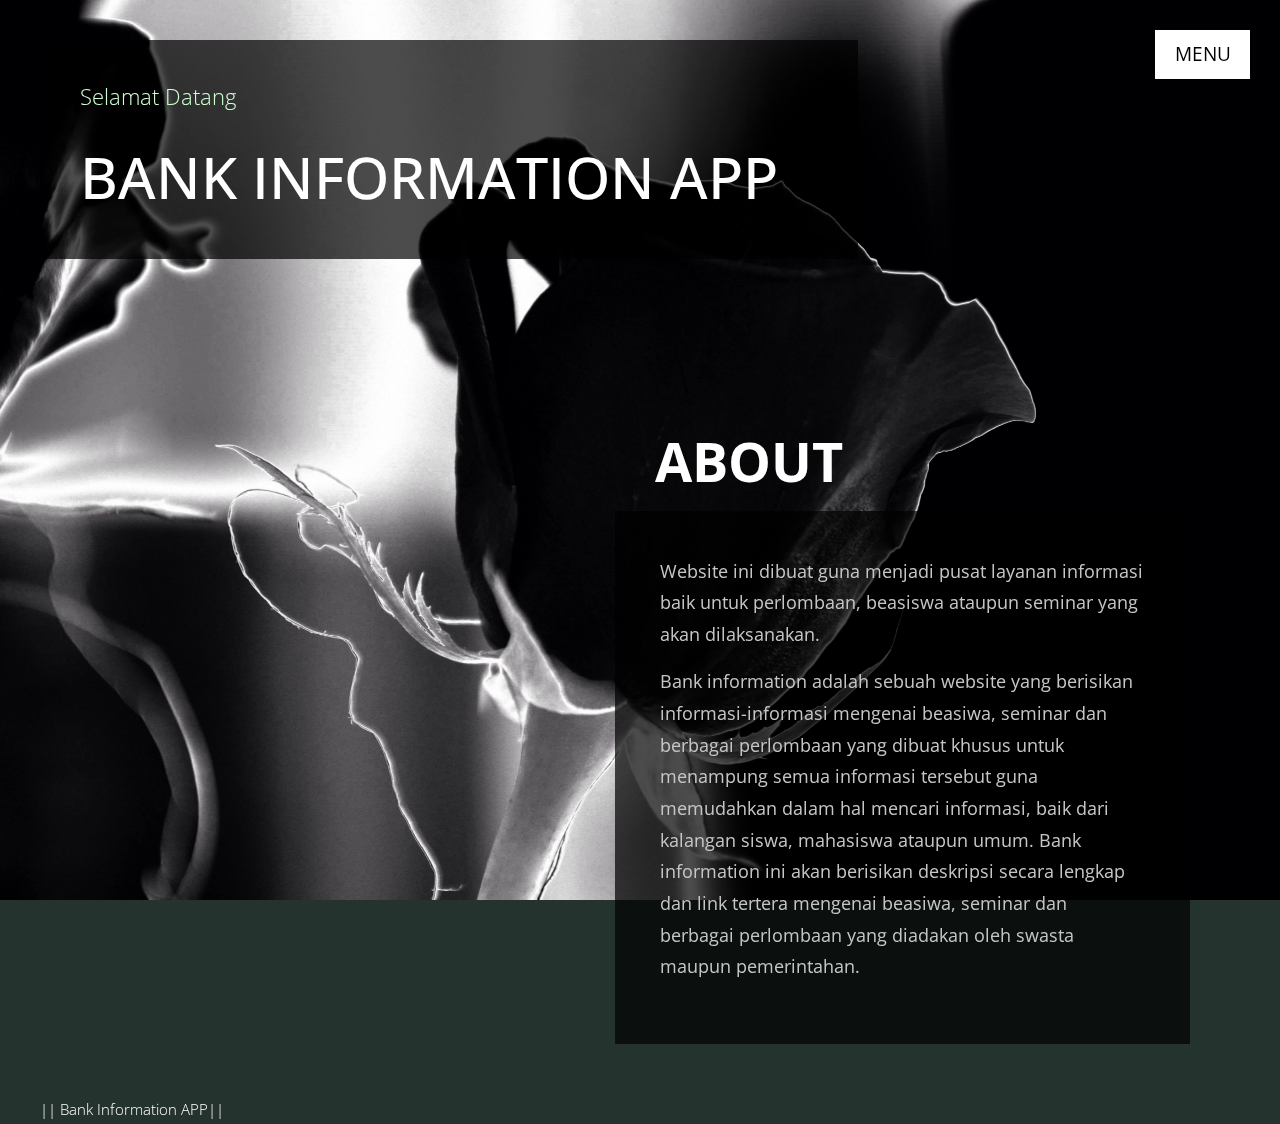
<file: web uji/index.html>
<!DOCTYPE html>
<html lang="en">

<head>
    <meta charset="utf-8" />
    <meta name="viewport" content="width=device-width, initial-scale=1" />
    <title>Bank Information APP</title>

    <!-- load CSS -->
    <link rel="stylesheet" href="https://fonts.googleapis.com/css?family=Open+Sans:300,400,600" />
    <!-- Google web font "Open Sans" -->
    <link rel="stylesheet" href="css/bootstrap.min.css" />
    <!-- https://getbootstrap.com/ -->
    <link rel="stylesheet" href="slick/slick.css" />
    <link rel="stylesheet" href="slick/slick-theme.css" />
    <link rel="stylesheet" href="css/magnific-popup.css" />
    <link rel="stylesheet" href="css/tooplate-style.css" />
    <!-- Templatemo style -->
</head>

<body>
    <!-- Loader -->
    <div id="loader-wrapper">
        <div id="loader"></div>
        <div class="loader-section section-left"></div>
        <div class="loader-section section-right"></div>
    </div>

    <div class="tm-main-container">
        <div class="tm-top-container">
            <!-- Menu -->
            <nav id="tmNav" class="tm-nav">
                <a class="tm-navbar-menu" href="#">Menu</a>
                <ul class="tm-nav-links">
                    <li class="tm-nav-item active">
                        <a href="#" data-linkid="0" data-align="right" class="tm-nav-link">About</a>
                    </li>
                    <li class="tm-nav-item">
                        <a href="#" data-linkid="1" data-align="right" class="tm-nav-link">Pilihan</a>
                    </li>
                    <!-- calon tambah postingan 
                    <li class="tm-nav-item">
                        <a href="#" data-linkid="2" data-align="middle" class="tm-nav-link">Detail</a>
                    </li>

                    <li class="tm-nav-item">
                        <a href="#" data-linkid="3" data-align="left" class="tm-nav-link">Contact</a>
                    </li>
                    -->
                    <li class="tm-nav-item">
                        <a href="TAlogin.php" button type=submit class="tm-nav-link external">Login</a>

                    </li>
                </ul>
            </nav>

            <!-- Site header -->
            <header class="tm-site-header-box tm-bg-dark">
                <p class="mb-0 tm-site-subtitle">Selamat Datang</p>
                <br>
                <h1 class="tm-site-title">Bank Information APP</h1>

            </header>
        </div>
        <!-- tm-top-container -->

        <div class="container-fluid">
            <div class="row">
                <div class="col-md-12">
                    <!-- Site content -->
                    <div class="tm-content">
                        <!-- Section 0 Introduction -->
                        <section class="tm-section tm-section-0">
                            <h2 class="tm-section-title mb-3 font-weight-bold">
                                About
                            </h2>
                            <div class="tm-textbox tm-bg-dark">
                                <p>
                                    Website ini dibuat guna menjadi pusat layanan informasi baik untuk perlombaan, beasiswa ataupun seminar yang akan dilaksanakan. </p>
                                <p class="mb-0">
                                    Bank information adalah sebuah website yang berisikan informasi-informasi mengenai beasiwa, seminar dan berbagai perlombaan yang dibuat khusus untuk menampung semua informasi tersebut guna memudahkan dalam hal mencari informasi, baik dari kalangan siswa,
                                    mahasiswa ataupun umum. Bank information ini akan berisikan deskripsi secara lengkap dan link tertera mengenai beasiwa, seminar dan berbagai perlombaan yang diadakan oleh swasta maupun pemerintahan. </p>
                                </p>
                            </div>
                        </section>

                        <!-- Section 1 About Me -->


                        <section class="tm-section tm-section-1">
                            <div class="tm-textbox tm-textbox-2 tm-bg-dark">
                                <a href="isiseminar.html" class="tm-text-blue mb-4">
                                    <h2>Seminar</h2>
                                </a>
                                <p class="mb-4">
                                    Seminar adalah pertemuan berkala yang diadakan oleh seseorang yang sedang melaksanakan tugasnya. Seminar berasal dari kata Latin semin yang berarti benih atau dari kata seminarium, yang artinya tanah tempat menanam benih. Jadi, seminar memiliki arti tempat
                                    benih-benih kebijaksanaan. Kebijaksanaan yang dimaksud tentu didasari oleh pengajaran akademis, baik pada sebuah universitas atau organisasi komersial yang profesional pada suatu bidang tertentu. </p>
                                <p class="mb-4">
                                    Dalam seminar terjadi tukar pikiran di antara penyaji dengan peserta diskusi.Materi yang dikemukan penyaji dibahas dari berbagai aspek dan sudut pandang. Seminar fokus pada topik tertentu yang sangat khusus, di mana peserta yang hadir bisa berpartisipasi
                                    aktif. </p>

                            </div>

                        </section>
                        <section class="tm-section tm-section-1">
                            <div class="tm-textbox tm-textbox-2 tm-bg-dark">
                                <a href="isibeasiswa.html" class="tm-text-blue mb-4">
                                    <h2>Beasiswa</h2>
                                </a>
                                <p class="mb-4">
                                    Beasiswa adalah pemberian berupa bantuan keuangan yang diberikan kepada perorangan yang bertujuan untuk digunakan demi keberlangsungan pendidikan yang ditempuh. </p>
                                <p class="mb-4">
                                    Beasiswa dapat diberikan oleh lembaga pemerintah, perusahaan ataupun yayasan. Pemberian beasiswa dapat dikategorikan pada pemberian cuma-cuma ataupun pemberian dengan ikatan kerja (biasa disebut ikatan dinas) setelah selesainya pendidikan. Lama ikatan
                                    dinas ini berbeda-beda, tergantung pada lembaga yang memberikan beasiswa tersebut </p>
                            </div>


                        </section>
                        <section class="tm-section tm-section-1">
                            <div class="tm-textbox tm-textbox-2 tm-bg-dark">
                                <a href="isillomba.html" class="tm-text-blue mb-4">
                                    <h2>Lomba</h2>
                                </a>
                                <p class="mb-4">
                                    Lomba atau kompetisi adalah aktivitas mencapai tujuan dengan cara mengalahkan orang lain atau kelompok. Individu atau kelompok memilih untuk bekerja sama atau berkompetisi tergantung dari struktur reward dalam suatu situasi. </p>
                            </div>
                        </section>

                    </div>
                </div>
            </div>
        </div>

        <!-- Footer -->
        <footer>
            || Bank Information APP||

        </footer>
    </div>
    </div>

    <script src="js/jquery-1.11.0.min.js"></script>
    <script src="js/background.cycle.js"></script>
    <script src="slick/slick.min.js"></script>
    <script src="js/jquery.magnific-popup.min.js"></script>
    <script>
        let slickInitDone = false;
        let previousImageId = 0,
            currentImageId = 0;
        let pageAlign = "right";
        let bgCycle;
        let links;
        let eachNavLink;

        window.onload = function() {
            $("body").addClass("loaded");
        };

        function navLinkClick(e) {
            if ($(e.target).hasClass("external")) {
                return;
            }

            e.preventDefault();

            if ($(e.target).data("align")) {
                pageAlign = $(e.target).data("align");
            }

            // Change bg image
            previousImageId = currentImageId;
            currentImageId = $(e.target).data("linkid");
            bgCycle.cycleToNextImage(previousImageId, currentImageId);

            // Change menu item highlight
            $(`.tm-nav-item:eq(${previousImageId})`).removeClass("active");
            $(`.tm-nav-item:eq(${currentImageId})`).addClass("active");

            // Change page content
            $(`.tm-section-${previousImageId}`).fadeOut(function(e) {
                $(`.tm-section-${currentImageId}`).fadeIn();
                // Gallery
                if (currentImageId === 2) {
                    setupSlider();
                }
            });

            adjustFooter();
        }

        $(document).ready(function() {
            // Set first page
            $(".tm-section").fadeOut(0);
            $(".tm-section-0").fadeIn();

            // Set Background images
            // https://www.jqueryscript.net/slideshow/Simple-jQuery-Background-Image-Slideshow-with-Fade-Transitions-Background-Cycle.html
            bgCycle = $("body").backgroundCycle({
                imageUrls: [
                    "img/bg4.jpg",
                    "img/bg5.jpg",

                ],
                fadeSpeed: 2000,
                duration: -1,
                backgroundSize: SCALING_MODE_COVER
            });

            eachNavLink = $(".tm-nav-link");
            links = $(".tm-nav-links");

            // "Menu" open/close
            if (links.hasClass("open")) {
                links.fadeIn(0);
            } else {
                links.fadeOut(0);
            }

            $("#tm_about_link").on("click", navLinkClick);
            $("#tm_work_link").on("click", navLinkClick);

            // Each menu item click
            eachNavLink.on("click", navLinkClick);

            $(".tm-navbar-menu").click(function(e) {
                if (links.hasClass("open")) {
                    links.fadeOut();
                } else {
                    links.fadeIn();
                }

                links.toggleClass("open");
            });

            // window resize
            $(window).resize(function() {
                // If current page is Gallery page, set it up
                if (currentImageId === 2) {
                    setupSlider();
                }

                // Adjust footer
                adjustFooter();
            });

            adjustFooter();
        }); // DOM is ready

        function adjustFooter() {
            const windowHeight = $(window).height();
            const topHeight = $(".tm-top-container").height();
            const middleHeight = $(".tm-content").height();
            let contentHeight = topHeight + middleHeight;

            if (pageAlign === "left") {
                contentHeight += $(".tm-bottom-container").height();
            }

            if (contentHeight > windowHeight) {
                $(".tm-bottom-container").addClass("tm-static");
            } else {
                $(".tm-bottom-container").removeClass("tm-static");
            }
        }

        function setupSlider() {
            let slidesToShow = 4;
            let slidesToScroll = 2;
            let windowWidth = $(window).width();

            if (windowWidth < 480) {
                slidesToShow = 1;
                slidesToScroll = 1;
            } else if (windowWidth < 768) {
                slidesToShow = 2;
                slidesToScroll = 1;
            } else if (windowWidth < 992) {
                slidesToShow = 3;
                slidesToScroll = 2;
            }

            if (slickInitDone) {
                $(".tm-gallery").slick("unslick");
            }

            slickInitDone = true;

            $(".tm-gallery").slick({
                dots: true,
                customPaging: function(slider, i) {
                    var thumb = $(slider.$slides[i]).data();
                    return `<a>${i + 1}</a>`;
                },
                infinite: true,
                prevArrow: false,
                nextArrow: false,
                slidesToShow: slidesToShow,
                slidesToScroll: slidesToScroll
            });

            // Open big image when a gallery image is clicked.
            $(".slick-list").magnificPopup({
                delegate: "a",
                type: "image",
                gallery: {
                    enabled: true
                }
            });
        }
    </script>
</body>

</html>

</html>
</file>
<file: web uji/css/tooplate-style.css>
* {
    margin: 0;
    padding: 0;
}

body {
    font-family: "Open Sans", Helvetica, Arial, sans-serif;
    font-size: 19px;
    color: #ffffff;
    overflow-x: hidden;
    background: #25332e;
}

a {
    transition: all 0.2s;
}

footer a:link,
footer a:visited {
    color: #FFF;
}

.tm-text-blue {
    color: #00ccfc;
}

.tm-main-container {
    position: relative;
    height: 100%;
}

.tm-top-container {
    display: flex;
    flex-direction: row-reverse;
    align-items: flex-start;
    justify-content: space-between;
}

.tm-navbar-menu {
    display: block;
    color: black;
    background: white;
    padding: 10px 20px;
    margin-bottom: 18px;
    width: 95px;
    margin-right: 0;
    margin-left: auto;
    text-align: center;
}

.tm-navbar-menu:hover {
    color: #0ac5e6;
    text-decoration: none;
}

.tm-nav {
    margin: 30px;
    text-transform: uppercase;
}

.tm-nav-links {
    list-style: none;
}

.tm-nav-link:link,
.tm-nav-link:visited {
    color: black;
    background-color: white;
    padding: 10px 40px;
    display: block;
    margin-bottom: 6px;
    text-align: center;
}

.tm-nav-item.active .tm-nav-link,
.tm-nav-link:hover,
.tm-nav-link:focus {
    text-decoration: none;
    color: #0bb9ee;
}

.tm-bg-dark {
    background: rgba(0, 0, 0, 0.7);
}

.tm-site-header-box {
    display: inline-block;
    padding: 40px 80px 40px 40px;
    margin: 40px 40px 100px;
}

.tm-site-title {
    font-size: 3.6rem;
    text-transform: uppercase;
}

.tm-site-subtitle {
    color: #cdffd0;
    font-size: 1.4rem;
    font-weight: 300;
}

.tm-content {
    padding-bottom: 50px;
    display: flex;
    justify-content: flex-end;
    width: 100%;
}

.tm-section {
    margin-right: 75px;
    max-width: 100%;
}

.tm-section-title {
    font-size: 3.4rem;
    margin-left: 40px;
    text-transform: uppercase;
}

.tm-textbox {
    padding: 45px;
    font-size: 1.1rem;
    color: #c5c7c6;
    line-height: 1.8;
}

.tm-textbox-2 {
    padding: 60px 40px 60px;
}

.tm-section-0 {
    margin-top: 70px;
    max-width: 575px;
}

.tm-section-1 {
    margin-top: 70px;
    max-width: 420px;
}

.tm-link:link,
.tm-link:visited {
    background-color: white;
    padding: 15px 30px;
    color: black;
    border-radius: 5px;
    display: inline-block;
    margin-left: 40px;
    margin-top: 25px;
}

.tm-link:focus,
.tm-link:hover {
    text-decoration: none;
    color: #13b2b8;
}

.tm-bottom-container {
    position: absolute;
    bottom: 0;
    left: 0;
}

.tm-bottom-container.non-sticky {
    position: static;
}

.tm-barcode-box {
    margin-bottom: 30px;
    margin-left: 95px;
}

footer {
    font-weight: 300;
    margin-bottom: 30px;
    margin-left: 40px;
    font-size: 0.95rem;
    margin-right: 40px;
    line-height: 2;
}


/* Image Gallery */

.tm-gallery {
    max-width: 860px;
    margin: 0 auto;
}

.tm-gallery-item {
    margin: 0 10px;
}

.slick-dots {
    bottom: 5px;
}

.slick-dots li {
    background-color: white;
    width: 40px;
    height: 40px;
    margin: 5px 3px;
    transition: all 0.2s;
}

.slick-dots li:hover,
.slick-dots li.slick-active {
    background-color: #26add6;
}

.slick-dots li:hover a:not([href]):not([tabindex]),
.slick-dots li.slick-active a:not([href]):not([tabindex]) {
    color: white;
}

.slick-dots li a:not([href]):not([tabindex]) {
    color: black;
    display: block;
    margin-top: 5px;
}


/* Image Hover effect */

.grid {
    position: relative;
    clear: both;
    margin: 0 auto;
    padding: 1em 0 4em;
    max-width: 880px;
    width: 100%;
    list-style: none;
    text-align: center;
}


/* Common style */

.grid figure {
    position: relative;
    float: left;
    overflow: hidden;
    max-width: 200px;
    height: auto;
    background: #3085a3;
    text-align: center;
    cursor: pointer;
}

.grid figure img {
    position: relative;
    display: block;
    min-height: 100%;
    max-width: 100%;
    opacity: 0.8;
}

.grid figure figcaption {
    padding: 2em;
    color: #fff;
    text-transform: uppercase;
    font-size: 1.25em;
    -webkit-backface-visibility: hidden;
    backface-visibility: hidden;
}

.grid figure figcaption::before,
.grid figure figcaption::after {
    pointer-events: none;
}

.grid figure figcaption,
.grid figure figcaption>a {
    position: absolute;
    top: 0;
    left: 0;
    width: 100%;
    height: 100%;
}


/* Anchor will cover the whole item by default */


/* For some effects it will show as a button */

.grid figure figcaption>a {
    z-index: 1000;
    text-indent: 200%;
    white-space: nowrap;
    font-size: 0;
    opacity: 0;
}

.grid figure h2 {
    word-spacing: -0.15em;
    font-weight: 300;
}

.grid figure h2 span {
    font-weight: 800;
}

.grid figure h2,
.grid figure p {
    margin: 0;
}

.grid figure p {
    letter-spacing: 1px;
    font-size: 68.5%;
}


/*-----------------*/


/***** Goliath *****/


/*-----------------*/

figure.effect-goliath {
    background: #1c6c91;
}

figure.effect-goliath img,
figure.effect-goliath h2 {
    -webkit-transition: -webkit-transform 0.35s;
    transition: transform 0.35s;
}

figure.effect-goliath img {
    -webkit-backface-visibility: hidden;
    backface-visibility: hidden;
}

figure.effect-goliath h2 {
    font-size: 1.3rem;
}

figure.effect-goliath h2,
figure.effect-goliath p {
    position: absolute;
    bottom: 0;
    left: 0;
    padding: 30px;
}

figure.effect-goliath p {
    text-transform: none;
    font-size: 1rem;
    padding: 15px 10px;
    opacity: 0;
    -webkit-transition: opacity 0.35s, -webkit-transform 0.35s;
    transition: opacity 0.35s, transform 0.35s;
    -webkit-transform: translate3d(0, 50px, 0);
    transform: translate3d(0, 50px, 0);
}

figure.effect-goliath:hover img {
    -webkit-transform: translate3d(0, -80px, 0);
    transform: translate3d(0, -80px, 0);
}

figure.effect-goliath:hover h2 {
    -webkit-transform: translate3d(0, -100px, 0);
    transform: translate3d(0, -100px, 0);
}

figure.effect-goliath:hover p {
    opacity: 1;
    -webkit-transform: translate3d(0, 0, 0);
    transform: translate3d(0, 0, 0);
}


/* Contact */

.tm-section-3 {
    width: 100%;
    max-width: 400px;
    margin-left: 40px;
    margin-right: auto;
    margin-top: -50px;
}

.tm-contact-form {
    background-color: rgba(255, 255, 255, 0.7);
    padding: 60px;
}

.form-control {
    border-radius: 0;
    border: none;
    border-bottom: 1px solid black;
    background-color: transparent;
    color: black;
    padding: 10px 0;
}

.form-control:focus {
    box-shadow: none;
    background-color: transparent;
    border-color: #2fc1e6;
}

.form-control::placeholder {
    /* Chrome, Firefox, Opera, Safari 10.1+ */
    color: black;
    opacity: 1;
    /* Firefox */
}

.form-control:-ms-input-placeholder {
    /* Internet Explorer 10-11 */
    color: black;
}

.form-control::-ms-input-placeholder {
    /* Microsoft Edge */
    color: black;
}

.tm-fl-right {
    float: right;
}

.tm-send-btn {
    border-radius: 0;
    background-color: transparent;
    border: none;
    border-top: 1px solid transparent;
    border-bottom: 1px solid black;
    transition: all 0.2s;
}

.tm-send-btn:hover {
    border-top: 1px solid black;
}

.btn:focus {
    box-shadow: none;
}

.tm-footer-link:link,
.tm-footer-link:visited {
    color: white;
}

.tm-footer-link:focus,
.tm-footer-link:hover {
    color: #cdffd0;
    text-decoration: none;
}


/* Loader */

#loader-wrapper {
    position: fixed;
    top: 0;
    left: 0;
    width: 100%;
    height: 100%;
    z-index: 2000;
}

#loader {
    display: block;
    position: relative;
    left: 50%;
    top: 50%;
    width: 150px;
    height: 150px;
    margin: -75px 0 0 -75px;
    border-radius: 50%;
    border: 3px solid transparent;
    border-top-color: #3498db;
    -webkit-animation: spin 2s linear infinite;
    /* Chrome, Opera 15+, Safari 5+ */
    animation: spin 2s linear infinite;
    /* Chrome, Firefox 16+, IE 10+, Opera */
    z-index: 10001;
}

#loader:before {
    content: "";
    position: absolute;
    top: 5px;
    left: 5px;
    right: 5px;
    bottom: 5px;
    border-radius: 50%;
    border: 3px solid transparent;
    border-top-color: #7ecdec;
    -webkit-animation: spin 3s linear infinite;
    /* Chrome, Opera 15+, Safari 5+ */
    animation: spin 3s linear infinite;
    /* Chrome, Firefox 16+, IE 10+, Opera */
}

#loader:after {
    content: "";
    position: absolute;
    top: 15px;
    left: 15px;
    right: 15px;
    bottom: 15px;
    border-radius: 50%;
    border: 3px solid transparent;
    border-top-color: #f9c922;
    -webkit-animation: spin 1.5s linear infinite;
    /* Chrome, Opera 15+, Safari 5+ */
    animation: spin 1.5s linear infinite;
    /* Chrome, Firefox 16+, IE 10+, Opera */
}

@-webkit-keyframes spin {
    0% {
        -webkit-transform: rotate(0deg);
        /* Chrome, Opera 15+, Safari 3.1+ */
        -ms-transform: rotate(0deg);
        /* IE 9 */
        transform: rotate(0deg);
        /* Firefox 16+, IE 10+, Opera */
    }
    100% {
        -webkit-transform: rotate(360deg);
        /* Chrome, Opera 15+, Safari 3.1+ */
        -ms-transform: rotate(360deg);
        /* IE 9 */
        transform: rotate(360deg);
        /* Firefox 16+, IE 10+, Opera */
    }
}

@keyframes spin {
    0% {
        -webkit-transform: rotate(0deg);
        /* Chrome, Opera 15+, Safari 3.1+ */
        -ms-transform: rotate(0deg);
        /* IE 9 */
        transform: rotate(0deg);
        /* Firefox 16+, IE 10+, Opera */
    }
    100% {
        -webkit-transform: rotate(360deg);
        /* Chrome, Opera 15+, Safari 3.1+ */
        -ms-transform: rotate(360deg);
        /* IE 9 */
        transform: rotate(360deg);
        /* Firefox 16+, IE 10+, Opera */
    }
}

#loader-wrapper .loader-section {
    position: fixed;
    top: 0;
    width: 51%;
    height: 100%;
    background: #222222;
    z-index: 1000;
    -webkit-transform: translateX(0);
    /* Chrome, Opera 15+, Safari 3.1+ */
    -ms-transform: translateX(0);
    /* IE 9 */
    transform: translateX(0);
    /* Firefox 16+, IE 10+, Opera */
}

#loader-wrapper .loader-section.section-left {
    left: 0;
}

#loader-wrapper .loader-section.section-right {
    right: 0;
}


/* Loaded */

.loaded #loader-wrapper .loader-section.section-left {
    -webkit-transform: translateX(-100%);
    /* Chrome, Opera 15+, Safari 3.1+ */
    -ms-transform: translateX(-100%);
    /* IE 9 */
    transform: translateX(-100%);
    /* Firefox 16+, IE 10+, Opera */
    -webkit-transition: all 0.7s 0.3s cubic-bezier(0.645, 0.045, 0.355, 1);
    transition: all 0.7s 0.3s cubic-bezier(0.645, 0.045, 0.355, 1);
}

.loaded #loader-wrapper .loader-section.section-right {
    -webkit-transform: translateX(100%);
    /* Chrome, Opera 15+, Safari 3.1+ */
    -ms-transform: translateX(100%);
    /* IE 9 */
    transform: translateX(100%);
    /* Firefox 16+, IE 10+, Opera */
    -webkit-transition: all 0.7s 0.3s cubic-bezier(0.645, 0.045, 0.355, 1);
    transition: all 0.7s 0.3s cubic-bezier(0.645, 0.045, 0.355, 1);
}

.loaded #loader {
    opacity: 0;
    -webkit-transition: all 0.3s ease-out;
    transition: all 0.3s ease-out;
}

.loaded #loader-wrapper {
    visibility: hidden;
    -webkit-transform: translateY(-100%);
    /* Chrome, Opera 15+, Safari 3.1+ */
    -ms-transform: translateY(-100%);
    /* IE 9 */
    transform: translateY(-100%);
    /* Firefox 16+, IE 10+, Opera */
    -webkit-transition: all 0.3s 1s ease-out;
    transition: all 0.3s 1s ease-out;
}


/* JavaScript Turned Off */

.no-js #loader-wrapper {
    display: none;
}

@media (max-width: 991px) {
    .tm-bottom-container {
        position: static;
    }
    .grid {
        max-width: 640px;
    }
}

@media (max-width: 767px) {
    .tm-site-title {
        font-size: 3rem;
    }
    .tm-top-container {
        flex-direction: column-reverse;
    }
    .tm-site-header-box {
        margin-bottom: 0;
    }
    .tm-nav {
        align-self: flex-end;
        margin-right: 40px;
    }
    .tm-section {
        margin: 0 auto;
        padding-left: 15px;
        padding-right: 15px;
        width: 100%;
    }
    .tm-section-title {
        margin-left: 0;
        font-size: 3rem;
    }
    .grid {
        max-width: 420px;
    }
    .slick-dots {
        bottom: -35px;
    }
}

@media (max-width: 480px) {
    .grid {
        max-width: 220px;
    }
    .slick-dots {
        position: static;
        margin-top: 30px;
    }
    .slick-dotted.slick-slider {
        margin-bottom: 0;
        padding-bottom: 0;
    }
    .tm-section-title {
        font-size: 2.4rem;
    }
}

.tm-static {
    position: static;
}
</file>
